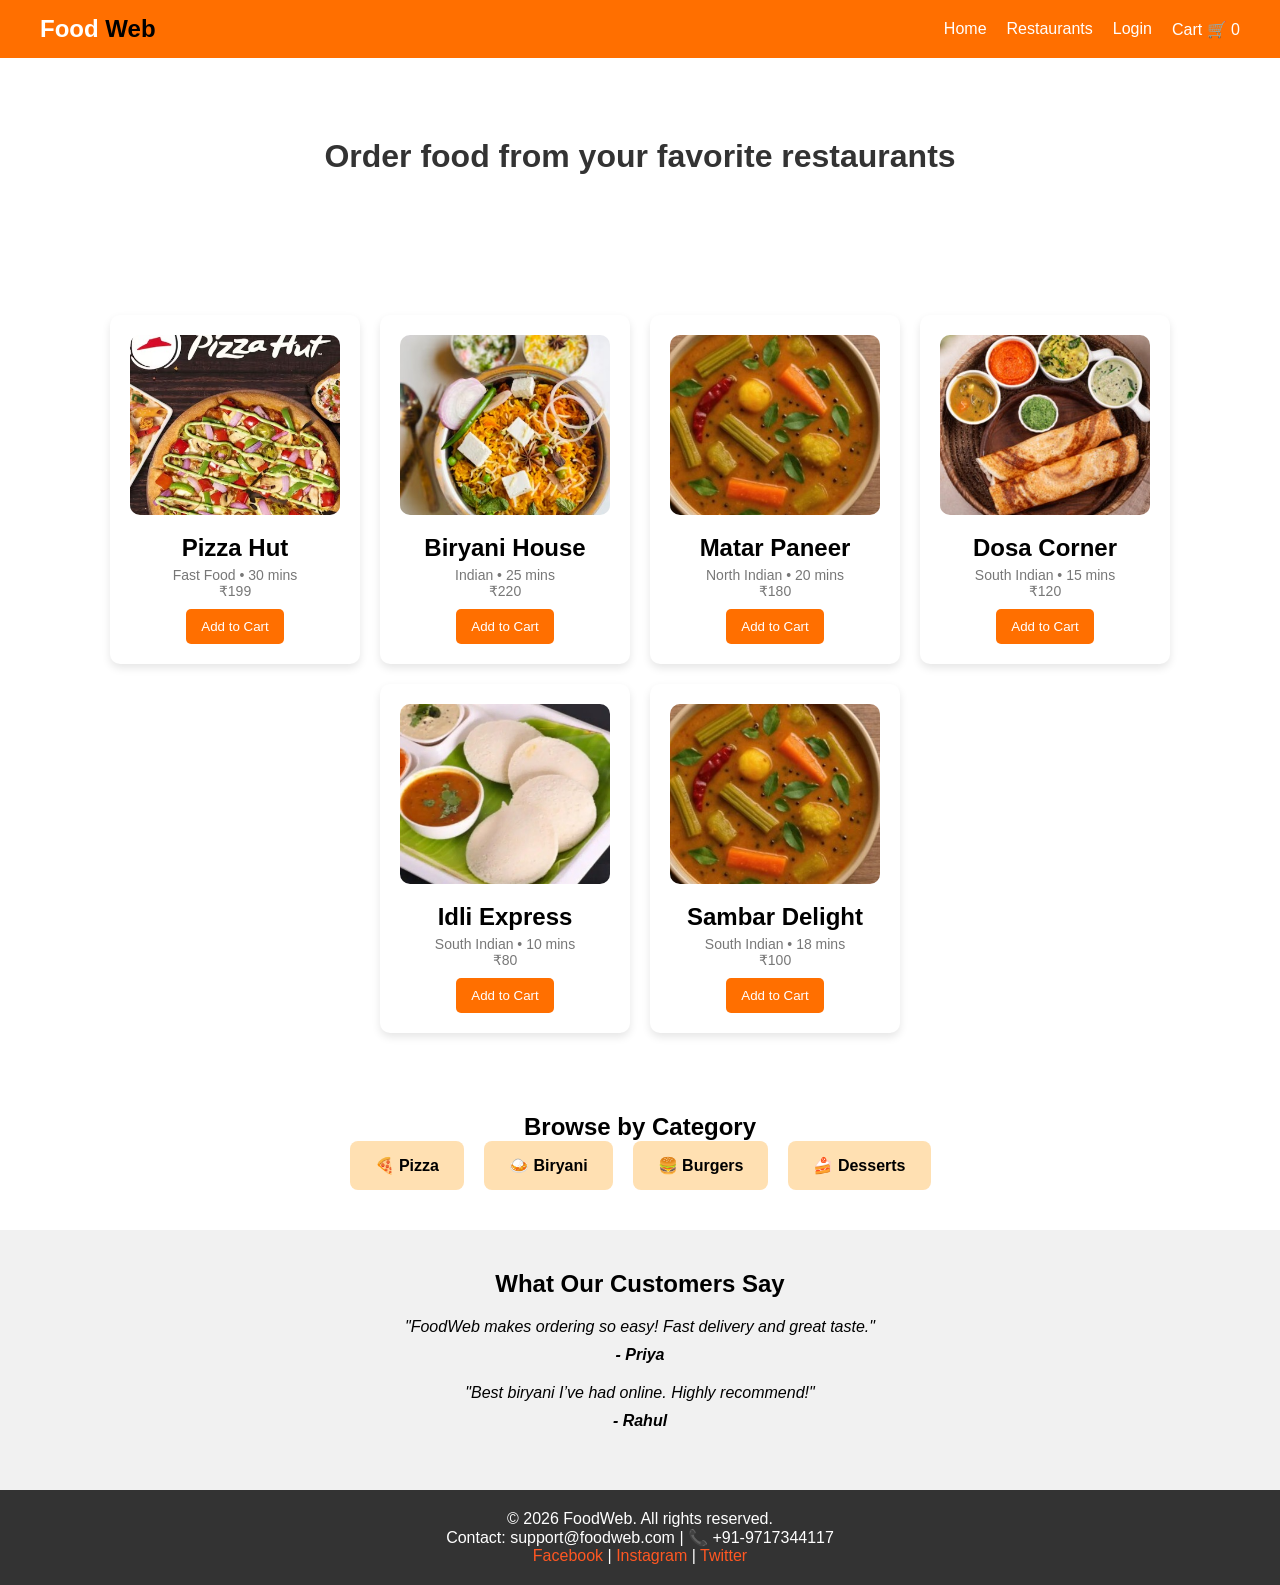
<file: index.html>
<!DOCTYPE html>
<html lang="en">
<head>
    <meta charset="UTF-8">
    <meta name="viewport" content="width=device-width, initial-scale=1.0">
    <link rel="stylesheet" href="style.css">
    <link rel="stylesheet" href="https://cdnjs.cloudflare.com/ajax/libs/font-awesome/6.4.0/css/all.min.css">
    <title>FoodWeb</title>
</head>
<body>
   <nav>
    <div class =" nav_header">
    <div class ="logo nav_logo">
    <a href="#">Food <span>Web</span></a>
    </div>
    <ul class="nav_links">
      <li><a href="#">Home</a></li>
      <li><a href="#">Restaurants</a></li>
      <li><a href="#">Login</a></li>
      <li>
    <a href="cart.html" id="cartBtn">
        Cart 🛒 <span id="cartCount">0</span>
    </a>
</li>
    </ul>
  </nav>

  <!-- Hero Section -->
  <header class="hero food">
    <h1>Order food from your favorite restaurants</h1>
</div>
  </header>
<section class="restaurants">
<!-- <section class="cart">
  <h2>Your Cart</h2>
  <ul id="cart-items"></ul>
  <p id="cart-total">Total: ₹0</p>
</section> -->

    <div class="card">
    <img src="images/img3.jpeg" alt="Pizza">
    <h2>Pizza Hut</h2>
    <p>Fast Food • 30 mins</p>
    <p>₹199</p>

    <button onclick="addToCart('Pizza', 199)">
        Add to Cart
    </button>
</div>


<div class="card">
    <img src="images/img1.jpeg" alt="Biryani">
    <h2>Biryani House</h2>
    <p>Indian • 25 mins</p>
    <p>₹220</p>

    <button onclick="addToCart('Biryani', 220)">
        Add to Cart
    </button>
</div>


<div class="card">
    <img src="images/img2.jpeg" alt="Matar Paneer">
    <h2>Matar Paneer</h2>
    <p>North Indian • 20 mins</p>
    <p>₹180</p>

    <button onclick="addToCart('Matar Paneer', 180)">
        Add to Cart
    </button>
</div>


<div class="card">
    <img src="images/WhatsApp Image 2026-08-20 at 22.17.30.jpeg" alt="Dosa">
    <h2>Dosa Corner</h2>
    <p>South Indian • 15 mins</p>
    <p>₹120</p>

    <button onclick="addToCart('Dosa', 120)">
        Add to Cart
    </button>
</div>


<div class="card">
    <img src="images/img5.jpeg" alt="Idli">
    <h2>Idli Express</h2>
    <p>South Indian • 10 mins</p>
    <p>₹80</p>

    <button onclick="addToCart('Idli', 80)">
        Add to Cart
    </button>
</div>


<div class="card">
    <img src="images/img2.jpeg" alt="Sambar">
    <h2>Sambar Delight</h2>
    <p>South Indian • 18 mins</p>
    <p>₹100</p>

    <button onclick="addToCart('Sambar', 100)">
        Add to Cart
    </button>
</div>
</section>
<!-- Featured Categories -->
<section class="categories">
  <h2>Browse by Category</h2>
  <div class="category-list">
    <div class="category">🍕 Pizza</div>
    <div class="category">🍛 Biryani</div>
    <div class="category">🍔 Burgers</div>
    <div class="category">🍰 Desserts</div>
  </div>
</section>

<!-- Testimonials -->
<section class="testimonials">
  <h2>What Our Customers Say</h2>
  <div class="review">
    <p>"FoodWeb makes ordering so easy! Fast delivery and great taste."</p>
    <span>- Priya</span>
  </div>
  <div class="review">
    <p>"Best biryani I’ve had online. Highly recommend!"</p>
    <span>- Rahul</span>
  </div>
</section>

<!-- Footer -->
<footer>
  <p>&copy; 2026 FoodWeb. All rights reserved.</p>
  <p>Contact: support@foodweb.com | 📞 +91-9717344117</p>
  <div class="social">
    <a href="#">Facebook</a> | 
    <a href="#">Instagram</a> | 
    <a href="#">Twitter</a>
  </div>
</footer>
<script src="script.js"></script>

</body>
</html>
</file>
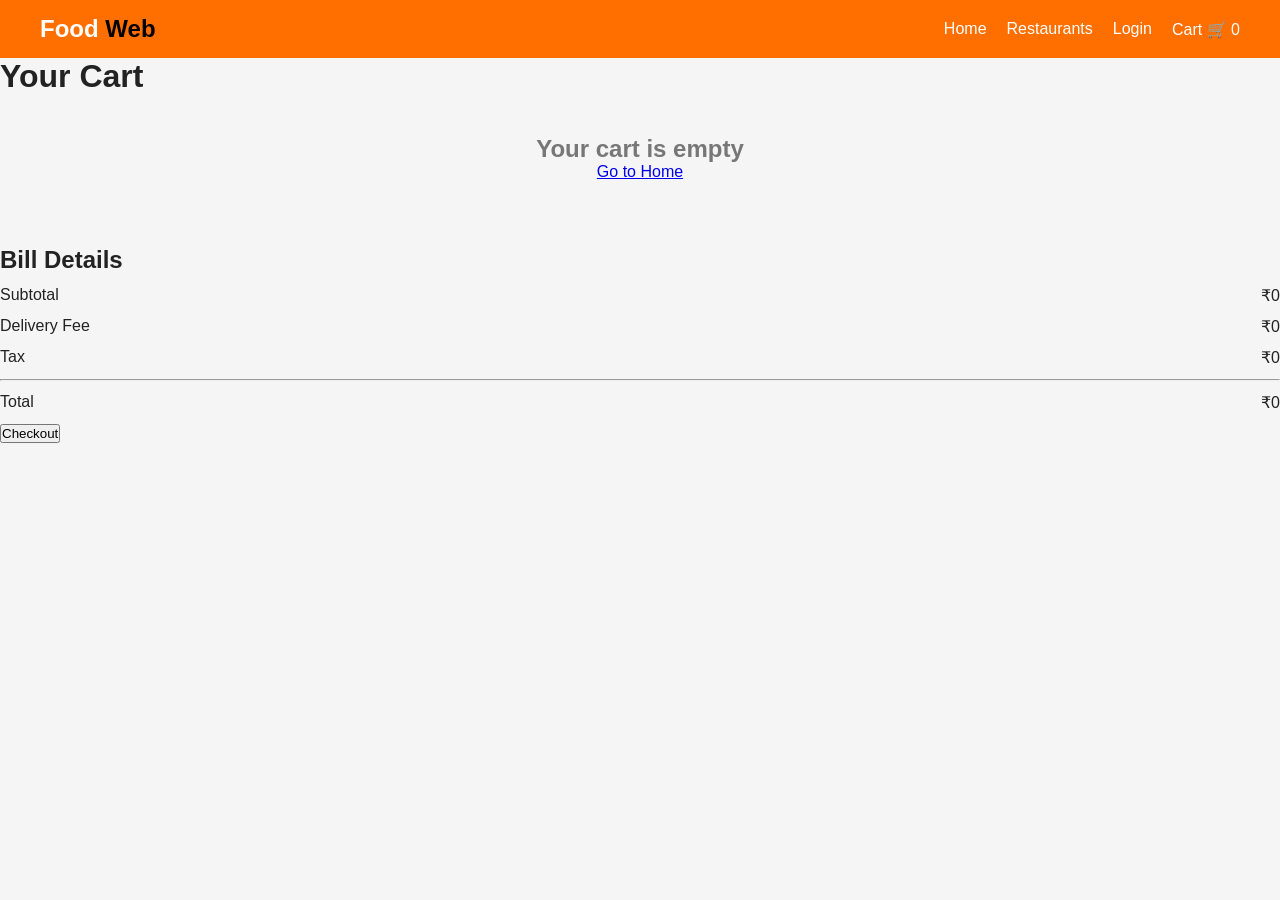
<file: cart.html>
<!DOCTYPE html>
<html lang="en">

<head>
    <meta charset="UTF-8">

    <meta name="viewport" content="width=device-width, initial-scale=1.0">

    <link rel="stylesheet" href="cart.css">

    <title>Cart - FoodWeb</title>
</head>

<body>

    <nav>

        <div class="nav_header">

            <div class="logo nav_logo">
                <a href="index.html">
                    Food <span>Web</span>
                </a>
            </div>

            <ul class="nav_links">

                <li>
                    <a href="index.html">
                        Home
                    </a>
                </li>

                <li>
                    <a href="#">
                        Restaurants
                    </a>
                </li>

                <li>
                    <a href="#">
                        Login
                    </a>
                </li>

                <li>
                    <a href="cart.html">
                        Cart 🛒
                        <span id="cartCount">0</span>
                    </a>
                </li>

            </ul>

        </div>

    </nav>


    <main class="cart-page">

        <h1>Your Cart</h1>

        <div class="cart-layout">

            <div class="cart-items">

                <div id="cartItems"></div>

            </div>


            <div class="bill">

                <h2>Bill Details</h2>

                <div class="bill-row">
                    <span>Subtotal</span>
                    <span id="subtotal">₹0</span>
                </div>

                <div class="bill-row">
                    <span>Delivery Fee</span>
                    <span id="delivery">₹40</span>
                </div>

                <div class="bill-row">
                    <span>Tax</span>
                    <span id="tax">₹0</span>
                </div>

                <hr>

                <div class="bill-row total">
                    <span>Total</span>
                    <span id="total">₹0</span>
                </div>

                <button onclick="checkout()">
                    Checkout
                </button>

            </div>

        </div>

    </main>


    <script src="cart.js"></script>

</body>

</html>
</file>
<file: style.css>
/* Reset */
* {
  margin: 0;
  padding: 0;
  box-sizing: border-box;
  font-family: Arial, sans-serif;
}

/* Navbar */
nav {
  display: flex;
  justify-content: space-between;
  align-items: center;
  background: #ff6f00; /* Swiggy orange */
  padding: 15px 40px;
  color: #fff;
}
nav .logo a {
  text-decoration: none;
  font-size: 24px;
  font-weight: bold;
  color: #fff;
}

nav .logo span {
  color: #000; /* Black highlight */
}
.nav_links {
    display: flex;
    align-items: center;
    gap: 20px;
}
.nav_header {
    width: 100%;
    display: flex;
    justify-content: space-between;
    align-items: center;
}

.nav_links {
    display: flex;
    align-items: center;
    gap: 20px;
}

.nav_links li {
    list-style: none;
}

nav ul li a {
  text-decoration: none;
  color: #fff;
  font-weight: 500;
  transition: color 0.3s;
}

nav ul li a:hover {
  color: #000;
}

/* Hero Section */
.hero {
  text-align: center;
  padding: 80px 20px;
  background: url('food-bg.jpg') no-repeat center center/cover;
  color: #333;
}

.hero h1 {
  font-size: 32px;
  margin-bottom: 20px;
}

.hero input {
  padding: 10px;
  width: 300px;
  border: 1px solid #ccc;
  border-radius: 5px;
}

.hero button {
  padding: 10px 20px;
  background: #ff6f00;
  border: none;
  color: #fff;
  margin-left: 10px;
  border-radius: 5px;
  cursor: pointer;
}

.hero button:hover {
  background: #e65c00;
}

/* Restaurant Cards */
.restaurants {
  display: flex;
  justify-content: center;
  gap: 20px;
  padding: 40px;
  flex-wrap: wrap;
}

.card {
  background: #fff;
  border-radius: 10px;
  box-shadow: 0 4px 8px rgba(0,0,0,0.1);
  width: 250px;
  text-align: center;
  padding: 20px;
  transition: transform 0.3s;
}

.card img {
  width: 100%;
  border-radius: 10px;
}

.card h2 {
  margin: 15px 0 5px;
}

.card p {
  color: #777;
  font-size: 14px;
}

.card button {
  margin-top: 10px;
  padding: 10px 15px;
  background: #ff6f00;
  border: none;
  color: #fff;
  border-radius: 5px;
  cursor: pointer;
}
.card img {
  width: 100%;          /* fills the card width */
  height: 180px;        /* fixed height for all images */
  object-fit: cover;    /* crops image nicely without distortion */
  border-radius: 10px;  /* rounded corners */
}
.hero {
  background: url("C:\Users\Govind\Pictures\gallery.png") no-repeat center center/cover;
}
.cart {
  background: #fff3e0;
  padding: 20px;
  margin: 40px;
  border-radius: 10px;
  box-shadow: 0 4px 8px rgba(0,0,0,0.1);
}

.cart h2 {
  margin-bottom: 15px;
}

.cart ul {
  list-style: none;
  padding: 0;
}

.cart li {
  margin: 5px 0;
  font-size: 14px;
}

.cart button {
  margin-left: 5px;
  padding: 3px 8px;
  background: #ff6f00;
  border: none;
  color: #fff;
  border-radius: 5px;
  cursor: pointer;
}

.cart button:hover {
  background: #e65c00;
}
    /* Categories */
.categories {
  text-align: center;
  padding: 40px;
}
.category-list {
  display: flex;
  justify-content: center;
  gap: 20px;
}
.category {
  background: #ffe0b2;
  padding: 15px 25px;
  border-radius: 8px;
  font-weight: 600;
  cursor: pointer;
  transition: 0.3s;
}
.category:hover {
  background: #ffcc80;
}

/* Testimonials */
.testimonials {
  background: #f1f1f1;
  padding: 40px;
  text-align: center;
}
.review {
  margin: 20px auto;
  max-width: 500px;
  font-style: italic;
}
.review span {
  display: block;
  margin-top: 10px;
  font-weight: bold;
}

/* Footer */
footer {
  background: #333;
  color: white;
  text-align: center;
  padding: 20px;
}
footer a {
  color: #ff5722;
  text-decoration: none;
}
footer a:hover {
  text-decoration: underline;
}
</file>
<file: cart.css>
* {
    margin: 0;
    padding: 0;
    box-sizing: border-box;
    font-family: Arial, sans-serif;
}
/* Reset */
* {
  margin: 0;
  padding: 0;
  box-sizing: border-box;
  font-family: Arial, sans-serif;
}

/* Navbar */
nav {
  display: flex;
  justify-content: space-between;
  align-items: center;
  background: #ff6f00; /* Swiggy orange */
  padding: 15px 40px;
  color: #fff;
}
nav .logo a {
  text-decoration: none;
  font-size: 24px;
  font-weight: bold;
  color: #fff;
}

nav .logo span {
  color: #000; /* Black highlight */
}
.nav_links {
    display: flex;
    align-items: center;
    gap: 20px;
}
.nav_header {
    width: 100%;
    display: flex;
    justify-content: space-between;
    align-items: center;
}

.nav_links {
    display: flex;
    align-items: center;
    gap: 20px;
}

.nav_links li {
    list-style: none;
}

nav ul li a {
  text-decoration: none;
  color: #fff;
  font-weight: 500;
  transition: color 0.3s;
}

nav ul li a:hover {
  color: #000;
}


body {
    background: #f5f5f5;
    color: #222;
}

/* Navbar */

nav {
    background: #ff6f00;
    padding: 15px 40px;

    display: flex;
    justify-content: space-between;
    align-items: center;
}

.logo a {
    text-decoration: none;
    color: white;
    font-size: 25px;
    font-weight: bold;
}

.logo span {
    color: #000;
}

nav > a {
    color: white;
    text-decoration: none;
    font-size: 16px;
}

/* Cart */

.cart-container {
    width: 800px;
    max-width: 90%;
    margin: 40px auto;
}

.cart-container h1 {
    margin-bottom: 20px;
}

.cart-box {
    background: white;
    padding: 25px;
    border-radius: 10px;
    box-shadow: 0 3px 10px rgba(0, 0, 0, 0.1);
}

/* Cart Item */

.cart-item {
    display: flex;
    justify-content: space-between;
    align-items: center;

    padding: 20px 0;
    border-bottom: 1px solid #ddd;
}

.cart-item h3 {
    margin-bottom: 8px;
}

.cart-item p {
    font-weight: bold;
}

/* Quantity */

.quantity {
    display: flex;
    align-items: center;
    gap: 10px;
}

.quantity button {
    width: 32px;
    height: 32px;

    border: none;
    border-radius: 5px;

    background: #ff6f00;
    color: white;

    font-size: 18px;
    cursor: pointer;
}

.quantity span {
    min-width: 25px;
    text-align: center;
    font-weight: bold;
}

/* Bill */

.bill {
    margin-top: 25px;
}

.bill-row {
    display: flex;
    justify-content: space-between;
    margin: 12px 0;
}

.bill-total {
    display: flex;
    justify-content: space-between;

    margin-top: 20px;
    padding-top: 15px;

    border-top: 1px solid #ddd;
}

.bill-total h2 {
    font-size: 22px;
}

/* Checkout */

.checkout-btn {
    width: 100%;
    margin-top: 25px;
    padding: 15px;

    border: none;
    border-radius: 8px;

    background: #ff6f00;
    color: white;

    font-size: 18px;
    font-weight: bold;

    cursor: pointer;
}

.checkout-btn:hover {
    background: #e65f00;
}

/* Empty Cart */

.empty-cart {
    text-align: center;
    padding: 40px;
    color: #777;
}

/* Mobile */

@media (max-width: 600px) {

    nav {
        padding: 15px 20px;
    }

    .cart-container {
        width: 95%;
    }

    .cart-box {
        padding: 18px;
    }

}
</file>
